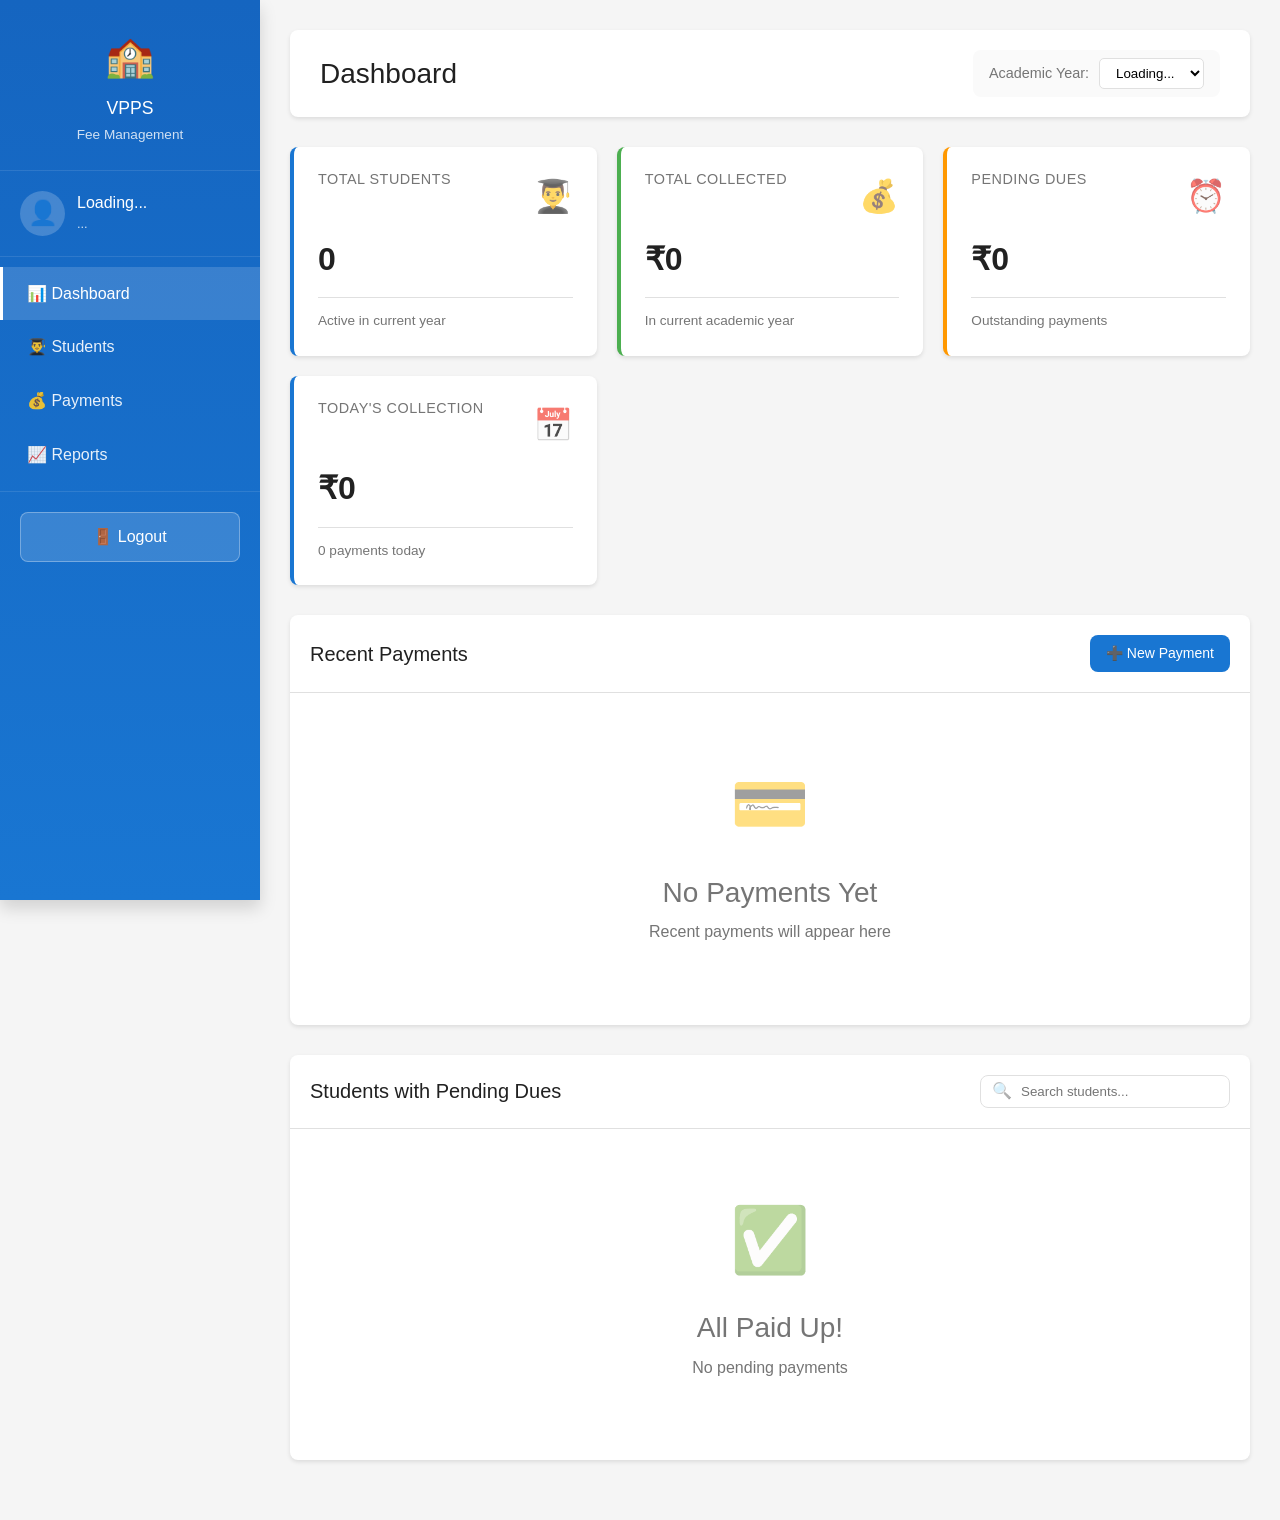
<file: dashboard.html>
<!DOCTYPE html>
<html lang="en">
<head>
  <meta charset="UTF-8">
  <meta name="viewport" content="width=device-width, initial-scale=1.0">
  <title>Dashboard - VPPS Fee Management</title>
  <link rel="stylesheet" href="css/main.css">
  <link rel="stylesheet" href="css/dashboard.css">
</head>
<body>
  <div class="dashboard-wrapper">
    <!-- Sidebar -->
    <aside class="sidebar" id="sidebar">
      <div class="sidebar-header">
        <div class="logo">🏫</div>
        <h2>VPPS</h2>
        <p>Fee Management</p>
      </div>

      <div class="user-info">
        <div class="user-avatar" id="userAvatar">👤</div>
        <div class="user-details">
          <h4 id="userName">Loading...</h4>
          <p id="userRole">...</p>
        </div>
      </div>

      <nav class="nav-menu" id="navMenu">
        <a href="#" class="nav-item active" data-view="dashboard">
          <span>📊</span> Dashboard
        </a>
        <a href="#" class="nav-item" data-view="students">
          <span>👨‍🎓</span> Students
        </a>
        <a href="#" class="nav-item" data-view="payments">
          <span>💰</span> Payments
        </a>
        <a href="#" class="nav-item" data-view="reports">
          <span>📈</span> Reports
        </a>
        <a href="#" class="nav-item principal-only hidden" data-view="bulk-upload">
          <span>📁</span> Bulk Upload
        </a>
        <a href="#" class="nav-item principal-only hidden" data-view="promo-codes">
          <span>🎟️</span> Promo Codes
        </a>
        <a href="#" class="nav-item principal-only hidden" data-view="fee-structure">
          <span>⚙️</span> Fee Structure
        </a>
        <a href="#" class="nav-item principal-only hidden" data-view="academic-years">
          <span>📅</span> Academic Years
        </a>
        <a href="#" class="nav-item principal-only hidden" data-view="audit-logs">
          <span>📋</span> Audit Logs
        </a>
      </nav>

      <div class="sidebar-footer">
        <button class="btn btn-logout" id="logoutBtn">
          🚪 Logout
        </button>
      </div>
    </aside>

    <!-- Main Content -->
    <main class="main-content">
      <!-- Top Bar -->
      <div class="topbar">
        <h1 class="page-title" id="pageTitle">Dashboard</h1>
        <div class="topbar-actions">
          <div class="year-selector">
            <label for="academicYear">Academic Year:</label>
            <select id="academicYear">
              <option value="">Loading...</option>
            </select>
          </div>
        </div>
      </div>

      <!-- Alert Container -->
      <div id="alertContainer"></div>

      <!-- Dashboard View -->
      <div id="dashboardView" class="view-content">
        <div class="stats-grid">
          <div class="stat-card">
            <div class="stat-header">
              <h3 class="stat-title">Total Students</h3>
              <span class="stat-icon">👨‍🎓</span>
            </div>
            <p class="stat-value" id="totalStudents">0</p>
            <div class="stat-footer">
              <p class="stat-label">Active in current year</p>
            </div>
          </div>

          <div class="stat-card success">
            <div class="stat-header">
              <h3 class="stat-title">Total Collected</h3>
              <span class="stat-icon">💰</span>
            </div>
            <p class="stat-value" id="totalCollected">₹0</p>
            <div class="stat-footer">
              <p class="stat-label">In current academic year</p>
            </div>
          </div>

          <div class="stat-card warning">
            <div class="stat-header">
              <h3 class="stat-title">Pending Dues</h3>
              <span class="stat-icon">⏰</span>
            </div>
            <p class="stat-value" id="totalPending">₹0</p>
            <div class="stat-footer">
              <p class="stat-label">Outstanding payments</p>
            </div>
          </div>

          <div class="stat-card">
            <div class="stat-header">
              <h3 class="stat-title">Today's Collection</h3>
              <span class="stat-icon">📅</span>
            </div>
            <p class="stat-value" id="todayCollection">₹0</p>
            <div class="stat-footer">
              <p class="stat-label" id="todayPaymentsCount">0 payments today</p>
            </div>
          </div>
        </div>

        <!-- Recent Payments -->
        <div class="table-container">
          <div class="table-header">
            <h3 class="table-title">Recent Payments</h3>
            <div class="table-actions">
              <button class="btn btn-primary btn-sm" id="addPaymentBtn">
                ➕ New Payment
              </button>
            </div>
          </div>
          <div id="recentPaymentsTable">
            <div class="empty-state">
              <div class="empty-state-icon">💳</div>
              <h3>No Payments Yet</h3>
              <p>Recent payments will appear here</p>
            </div>
          </div>
        </div>

        <!-- Pending Payments -->
        <div class="table-container">
          <div class="table-header">
            <h3 class="table-title">Students with Pending Dues</h3>
            <div class="table-actions">
              <div class="search-box">
                <input type="text" id="searchPending" placeholder="Search students...">
              </div>
            </div>
          </div>
          <div id="pendingPaymentsTable">
            <div class="empty-state">
              <div class="empty-state-icon">✅</div>
              <h3>All Paid Up!</h3>
              <p>No pending payments</p>
            </div>
          </div>
        </div>
      </div>

      <!-- Students View -->
      <div id="studentsView" class="view-content hidden">
        <div class="table-container">
          <div class="table-header">
            <h3 class="table-title">Student Management</h3>
            <div class="table-actions">
              <div class="search-box">
                <input type="text" id="searchStudents" placeholder="Search students...">
              </div>
              <button class="btn btn-primary btn-sm" id="addStudentBtn">
                ➕ Add Student
              </button>
            </div>
          </div>
          <div id="studentsTable">
            <div class="empty-state">
              <div class="empty-state-icon">👨‍🎓</div>
              <h3>No Students Yet</h3>
              <p>Add students to get started</p>
              <button class="btn btn-primary mt-2" id="addStudentBtnEmpty">
                Add First Student
              </button>
            </div>
          </div>
        </div>
      </div>

      <!-- Payments View -->
      <div id="paymentsView" class="view-content hidden">
        <div class="table-container">
          <div class="table-header">
            <h3 class="table-title">Payment History</h3>
            <div class="table-actions">
              <div class="search-box">
                <input type="text" id="searchPayments" placeholder="Search payments...">
              </div>
              <select id="filterPaymentMode" class="form-control" style="width: auto;">
                <option value="">All Modes</option>
                <option value="cash">Cash</option>
                <option value="online">Online</option>
                <option value="cheque">Cheque</option>
              </select>
            </div>
          </div>
          <div id="paymentsTable">
            <div class="empty-state">
              <div class="empty-state-icon">💳</div>
              <h3>No Payments Yet</h3>
              <p>Payment history will appear here</p>
            </div>
          </div>
        </div>
      </div>

      <!-- Reports View -->
      <div id="reportsView" class="view-content hidden">
        <h3>Reports & Analytics</h3>
        <p class="text-secondary">Reports module will be available here</p>
      </div>

      <!-- Other views placeholders -->
      <div id="bulkUploadView" class="view-content hidden">
        <h3>Bulk Upload Students</h3>
        <p class="text-secondary">Bulk upload module will be available here</p>
      </div>

      <div id="promoCodesView" class="view-content hidden">
        <h3>Promo Codes</h3>
        <p class="text-secondary">Promo codes management will be available here</p>
      </div>

      <div id="feeStructureView" class="view-content hidden">
        <h3>Fee Structure</h3>
        <p class="text-secondary">Fee structure configuration will be available here</p>
      </div>

      <div id="academicYearsView" class="view-content hidden">
        <h3>Academic Years</h3>
        <p class="text-secondary">Academic years management will be available here</p>
      </div>

      <div id="auditLogsView" class="view-content hidden">
        <h3>Audit Logs</h3>
        <p class="text-secondary">Audit logs will be available here</p>
      </div>
    </main>
  </div>

  <!-- Mobile Menu Toggle -->
  <button class="mobile-menu-toggle" id="mobileMenuToggle">
    ☰
  </button>

  <!-- Loading Overlay -->
  <div id="loadingOverlay" class="loading-overlay hidden">
    <div class="loading-content">
      <div class="spinner-lg"></div>
      <p>Loading...</p>
    </div>
  </div>

  <script type="module" src="js/dashboard.js"></script>
</body>
</html>
</file>
<file: css/main.css>
/* Main CSS - Veer Patta Public School Fee Management System */

/* ===== CSS Variables ===== */
:root {
  --primary-color: #1976d2;
  --primary-dark: #1565c0;
  --primary-light: #42a5f5;
  --secondary-color: #424242;
  --accent-color: #ff9800;
  --success-color: #4caf50;
  --warning-color: #ff9800;
  --error-color: #f44336;
  --info-color: #2196f3;

  --text-primary: #212121;
  --text-secondary: #757575;
  --text-disabled: #bdbdbd;

  --bg-primary: #ffffff;
  --bg-secondary: #f5f5f5;
  --bg-tertiary: #fafafa;

  --border-color: #e0e0e0;
  --shadow-sm: 0 2px 4px rgba(0,0,0,0.1);
  --shadow-md: 0 4px 8px rgba(0,0,0,0.12);
  --shadow-lg: 0 8px 16px rgba(0,0,0,0.15);

  --border-radius: 8px;
  --transition: all 0.3s ease;
}

/* ===== Reset & Base Styles ===== */
* {
  margin: 0;
  padding: 0;
  box-sizing: border-box;
}

body {
  font-family: 'Segoe UI', Tahoma, Geneva, Verdana, sans-serif;
  font-size: 16px;
  line-height: 1.6;
  color: var(--text-primary);
  background-color: var(--bg-secondary);
  -webkit-font-smoothing: antialiased;
  -moz-osx-font-smoothing: grayscale;
}

/* ===== Typography ===== */
h1, h2, h3, h4, h5, h6 {
  font-weight: 500;
  line-height: 1.2;
  margin-bottom: 1rem;
  color: var(--text-primary);
}

h1 { font-size: 2.5rem; }
h2 { font-size: 2rem; }
h3 { font-size: 1.75rem; }
h4 { font-size: 1.5rem; }
h5 { font-size: 1.25rem; }
h6 { font-size: 1rem; }

p {
  margin-bottom: 1rem;
}

a {
  color: var(--primary-color);
  text-decoration: none;
  transition: var(--transition);
}

a:hover {
  color: var(--primary-dark);
  text-decoration: underline;
}

/* ===== Layout Containers ===== */
.container {
  width: 100%;
  max-width: 1200px;
  margin: 0 auto;
  padding: 0 20px;
}

.container-fluid {
  width: 100%;
  padding: 0 20px;
}

/* ===== Login Page Styles ===== */
.login-container {
  display: flex;
  justify-content: center;
  align-items: center;
  min-height: 100vh;
  background: linear-gradient(135deg, var(--primary-color) 0%, var(--primary-dark) 100%);
  padding: 20px;
}

.login-card {
  background: var(--bg-primary);
  border-radius: var(--border-radius);
  box-shadow: var(--shadow-lg);
  padding: 40px;
  width: 100%;
  max-width: 450px;
  animation: slideUp 0.5s ease;
}

@keyframes slideUp {
  from {
    opacity: 0;
    transform: translateY(30px);
  }
  to {
    opacity: 1;
    transform: translateY(0);
  }
}

.login-header {
  text-align: center;
  margin-bottom: 30px;
}

.login-header .logo {
  width: 80px;
  height: 80px;
  margin: 0 auto 20px;
  background: var(--primary-color);
  border-radius: 50%;
  display: flex;
  align-items: center;
  justify-content: center;
  font-size: 2.5rem;
  color: white;
}

.login-header h1 {
  font-size: 1.75rem;
  color: var(--text-primary);
  margin-bottom: 0.5rem;
}

.login-header p {
  color: var(--text-secondary);
  font-size: 0.95rem;
  margin-bottom: 0;
}

/* ===== Forms ===== */
.form-group {
  margin-bottom: 20px;
}

.form-label {
  display: block;
  font-weight: 500;
  margin-bottom: 8px;
  color: var(--text-primary);
  font-size: 0.95rem;
}

.form-control {
  width: 100%;
  padding: 12px 16px;
  font-size: 1rem;
  border: 2px solid var(--border-color);
  border-radius: var(--border-radius);
  background-color: var(--bg-primary);
  color: var(--text-primary);
  transition: var(--transition);
  font-family: inherit;
}

.form-control:focus {
  outline: none;
  border-color: var(--primary-color);
  box-shadow: 0 0 0 3px rgba(25, 118, 210, 0.1);
}

.form-control:disabled {
  background-color: var(--bg-secondary);
  color: var(--text-disabled);
  cursor: not-allowed;
}

.form-control.error {
  border-color: var(--error-color);
}

.form-select {
  appearance: none;
  background-image: url("data:image/svg+xml,%3Csvg xmlns='http://www.w3.org/2000/svg' width='12' height='12' viewBox='0 0 12 12'%3E%3Cpath fill='%23333' d='M6 9L1 4h10z'/%3E%3C/svg%3E");
  background-repeat: no-repeat;
  background-position: right 12px center;
  padding-right: 40px;
}

.form-text {
  display: block;
  margin-top: 6px;
  font-size: 0.875rem;
  color: var(--text-secondary);
}

.form-error {
  display: block;
  margin-top: 6px;
  font-size: 0.875rem;
  color: var(--error-color);
}

/* ===== Buttons ===== */
.btn {
  display: inline-block;
  padding: 12px 24px;
  font-size: 1rem;
  font-weight: 500;
  text-align: center;
  text-decoration: none;
  border: none;
  border-radius: var(--border-radius);
  cursor: pointer;
  transition: var(--transition);
  font-family: inherit;
  line-height: 1.5;
}

.btn:disabled {
  opacity: 0.6;
  cursor: not-allowed;
}

.btn-primary {
  background-color: var(--primary-color);
  color: white;
}

.btn-primary:hover:not(:disabled) {
  background-color: var(--primary-dark);
  text-decoration: none;
}

.btn-secondary {
  background-color: var(--secondary-color);
  color: white;
}

.btn-secondary:hover:not(:disabled) {
  background-color: #333;
  text-decoration: none;
}

.btn-success {
  background-color: var(--success-color);
  color: white;
}

.btn-success:hover:not(:disabled) {
  background-color: #45a049;
  text-decoration: none;
}

.btn-warning {
  background-color: var(--warning-color);
  color: white;
}

.btn-warning:hover:not(:disabled) {
  background-color: #f57c00;
  text-decoration: none;
}

.btn-error {
  background-color: var(--error-color);
  color: white;
}

.btn-error:hover:not(:disabled) {
  background-color: #d32f2f;
  text-decoration: none;
}

.btn-outline {
  background-color: transparent;
  border: 2px solid var(--primary-color);
  color: var(--primary-color);
}

.btn-outline:hover:not(:disabled) {
  background-color: var(--primary-color);
  color: white;
  text-decoration: none;
}

.btn-block {
  display: block;
  width: 100%;
}

.btn-sm {
  padding: 8px 16px;
  font-size: 0.875rem;
}

.btn-lg {
  padding: 16px 32px;
  font-size: 1.125rem;
}

/* ===== Cards ===== */
.card {
  background: var(--bg-primary);
  border-radius: var(--border-radius);
  box-shadow: var(--shadow-md);
  margin-bottom: 20px;
  overflow: hidden;
}

.card-header {
  padding: 20px;
  border-bottom: 1px solid var(--border-color);
  background-color: var(--bg-tertiary);
}

.card-title {
  font-size: 1.25rem;
  font-weight: 500;
  margin: 0;
  color: var(--text-primary);
}

.card-body {
  padding: 20px;
}

.card-footer {
  padding: 20px;
  border-top: 1px solid var(--border-color);
  background-color: var(--bg-tertiary);
}

/* ===== Alerts ===== */
.alert {
  padding: 16px 20px;
  border-radius: var(--border-radius);
  margin-bottom: 20px;
  border-left: 4px solid;
  animation: slideDown 0.3s ease;
}

@keyframes slideDown {
  from {
    opacity: 0;
    transform: translateY(-10px);
  }
  to {
    opacity: 1;
    transform: translateY(0);
  }
}

.alert-success {
  background-color: #e8f5e9;
  border-color: var(--success-color);
  color: #2e7d32;
}

.alert-error {
  background-color: #ffebee;
  border-color: var(--error-color);
  color: #c62828;
}

.alert-warning {
  background-color: #fff3e0;
  border-color: var(--warning-color);
  color: #e65100;
}

.alert-info {
  background-color: #e3f2fd;
  border-color: var(--info-color);
  color: #1565c0;
}

.alert-dismissible {
  position: relative;
  padding-right: 50px;
}

.alert-close {
  position: absolute;
  top: 50%;
  right: 20px;
  transform: translateY(-50%);
  background: none;
  border: none;
  font-size: 1.5rem;
  cursor: pointer;
  color: inherit;
  opacity: 0.7;
  transition: var(--transition);
}

.alert-close:hover {
  opacity: 1;
}

/* ===== Loading Spinner ===== */
.spinner {
  display: inline-block;
  width: 20px;
  height: 20px;
  border: 3px solid rgba(255, 255, 255, 0.3);
  border-radius: 50%;
  border-top-color: white;
  animation: spin 1s linear infinite;
}

@keyframes spin {
  to { transform: rotate(360deg); }
}

.spinner-lg {
  width: 40px;
  height: 40px;
  border-width: 4px;
}

.loading-overlay {
  position: fixed;
  top: 0;
  left: 0;
  right: 0;
  bottom: 0;
  background: rgba(0, 0, 0, 0.7);
  display: flex;
  align-items: center;
  justify-content: center;
  z-index: 9999;
}

.loading-content {
  text-align: center;
  color: white;
}

.loading-content .spinner-lg {
  border-color: rgba(255, 255, 255, 0.3);
  border-top-color: white;
  margin-bottom: 20px;
}

/* ===== Utility Classes ===== */
.text-center { text-align: center; }
.text-left { text-align: left; }
.text-right { text-align: right; }

.text-primary { color: var(--primary-color); }
.text-secondary { color: var(--text-secondary); }
.text-success { color: var(--success-color); }
.text-warning { color: var(--warning-color); }
.text-error { color: var(--error-color); }

.mt-1 { margin-top: 0.5rem; }
.mt-2 { margin-top: 1rem; }
.mt-3 { margin-top: 1.5rem; }
.mt-4 { margin-top: 2rem; }

.mb-1 { margin-bottom: 0.5rem; }
.mb-2 { margin-bottom: 1rem; }
.mb-3 { margin-bottom: 1.5rem; }
.mb-4 { margin-bottom: 2rem; }

.hidden { display: none !important; }
.visible { display: block !important; }

/* ===== Responsive Design ===== */
@media (max-width: 768px) {
  .login-card {
    padding: 30px 20px;
  }

  h1 { font-size: 2rem; }
  h2 { font-size: 1.75rem; }
  h3 { font-size: 1.5rem; }

  .container {
    padding: 0 15px;
  }
}

@media (max-width: 480px) {
  .login-card {
    padding: 25px 15px;
  }

  .login-header h1 {
    font-size: 1.5rem;
  }

  .btn {
    padding: 10px 20px;
  }
}
</file>
<file: css/dashboard.css>
/* Dashboard Styles */

/* ===== Dashboard Layout ===== */
.dashboard-wrapper {
  display: flex;
  min-height: 100vh;
  background-color: var(--bg-secondary);
}

/* ===== Sidebar ===== */
.sidebar {
  width: 260px;
  background: linear-gradient(180deg, var(--primary-dark) 0%, var(--primary-color) 100%);
  color: white;
  position: fixed;
  height: 100vh;
  overflow-y: auto;
  z-index: 1000;
  box-shadow: var(--shadow-lg);
  transition: var(--transition);
}

.sidebar-header {
  padding: 24px 20px;
  border-bottom: 1px solid rgba(255, 255, 255, 0.1);
  text-align: center;
}

.sidebar-header .logo {
  font-size: 2.5rem;
  margin-bottom: 10px;
}

.sidebar-header h2 {
  font-size: 1.1rem;
  margin: 0;
  color: white;
  font-weight: 500;
}

.sidebar-header p {
  font-size: 0.85rem;
  margin: 5px 0 0 0;
  opacity: 0.8;
}

/* User Info */
.user-info {
  padding: 20px;
  border-bottom: 1px solid rgba(255, 255, 255, 0.1);
  display: flex;
  align-items: center;
  gap: 12px;
}

.user-avatar {
  width: 45px;
  height: 45px;
  border-radius: 50%;
  background: rgba(255, 255, 255, 0.2);
  display: flex;
  align-items: center;
  justify-content: center;
  font-size: 1.5rem;
  flex-shrink: 0;
}

.user-details h4 {
  margin: 0;
  font-size: 1rem;
  font-weight: 500;
  color: white;
}

.user-details p {
  margin: 2px 0 0 0;
  font-size: 0.8rem;
  opacity: 0.8;
  text-transform: capitalize;
}

/* Navigation Menu */
.nav-menu {
  padding: 10px 0;
}

.nav-item {
  display: block;
  padding: 14px 24px;
  color: rgba(255, 255, 255, 0.9);
  text-decoration: none;
  transition: var(--transition);
  border-left: 3px solid transparent;
  cursor: pointer;
}

.nav-item:hover {
  background: rgba(255, 255, 255, 0.1);
  color: white;
  text-decoration: none;
  border-left-color: white;
}

.nav-item.active {
  background: rgba(255, 255, 255, 0.15);
  color: white;
  border-left-color: white;
  font-weight: 500;
}

.nav-item i {
  margin-right: 12px;
  font-size: 1.1rem;
  width: 20px;
  display: inline-block;
}

/* Logout Button */
.sidebar-footer {
  padding: 20px;
  border-top: 1px solid rgba(255, 255, 255, 0.1);
  margin-top: auto;
}

.btn-logout {
  width: 100%;
  background: rgba(255, 255, 255, 0.15);
  color: white;
  border: 1px solid rgba(255, 255, 255, 0.3);
}

.btn-logout:hover {
  background: rgba(255, 255, 255, 0.25);
  border-color: rgba(255, 255, 255, 0.5);
}

/* ===== Main Content ===== */
.main-content {
  flex: 1;
  margin-left: 260px;
  padding: 30px;
  transition: var(--transition);
}

/* Top Bar */
.topbar {
  background: var(--bg-primary);
  padding: 20px 30px;
  border-radius: var(--border-radius);
  box-shadow: var(--shadow-sm);
  margin-bottom: 30px;
  display: flex;
  justify-content: space-between;
  align-items: center;
  flex-wrap: wrap;
  gap: 15px;
}

.page-title {
  font-size: 1.75rem;
  margin: 0;
  color: var(--text-primary);
}

.topbar-actions {
  display: flex;
  align-items: center;
  gap: 15px;
  flex-wrap: wrap;
}

/* Academic Year Selector */
.year-selector {
  display: flex;
  align-items: center;
  gap: 10px;
  padding: 8px 16px;
  background: var(--bg-tertiary);
  border-radius: var(--border-radius);
}

.year-selector label {
  font-size: 0.9rem;
  color: var(--text-secondary);
  margin: 0;
}

.year-selector select {
  padding: 6px 12px;
  border: 1px solid var(--border-color);
  border-radius: 5px;
  background: white;
  cursor: pointer;
}

/* Stats Cards */
.stats-grid {
  display: grid;
  grid-template-columns: repeat(auto-fit, minmax(250px, 1fr));
  gap: 20px;
  margin-bottom: 30px;
}

.stat-card {
  background: var(--bg-primary);
  padding: 24px;
  border-radius: var(--border-radius);
  box-shadow: var(--shadow-sm);
  border-left: 4px solid var(--primary-color);
  transition: var(--transition);
}

.stat-card:hover {
  box-shadow: var(--shadow-md);
  transform: translateY(-2px);
}

.stat-card.success {
  border-left-color: var(--success-color);
}

.stat-card.warning {
  border-left-color: var(--warning-color);
}

.stat-card.error {
  border-left-color: var(--error-color);
}

.stat-header {
  display: flex;
  justify-content: space-between;
  align-items: flex-start;
  margin-bottom: 12px;
}

.stat-title {
  font-size: 0.9rem;
  color: var(--text-secondary);
  text-transform: uppercase;
  letter-spacing: 0.5px;
  margin: 0;
}

.stat-icon {
  font-size: 2rem;
  opacity: 0.7;
}

.stat-value {
  font-size: 2rem;
  font-weight: 600;
  color: var(--text-primary);
  margin: 0;
}

.stat-footer {
  margin-top: 12px;
  padding-top: 12px;
  border-top: 1px solid var(--border-color);
}

.stat-label {
  font-size: 0.85rem;
  color: var(--text-secondary);
  margin: 0;
}

/* ===== Tables ===== */
.table-container {
  background: var(--bg-primary);
  border-radius: var(--border-radius);
  box-shadow: var(--shadow-sm);
  overflow: hidden;
  margin-bottom: 30px;
}

.table-header {
  padding: 20px;
  border-bottom: 1px solid var(--border-color);
  display: flex;
  justify-content: space-between;
  align-items: center;
  flex-wrap: wrap;
  gap: 15px;
}

.table-title {
  font-size: 1.25rem;
  margin: 0;
  color: var(--text-primary);
}

.table-actions {
  display: flex;
  gap: 10px;
  flex-wrap: wrap;
}

.search-box {
  position: relative;
}

.search-box input {
  padding: 8px 16px 8px 40px;
  border: 1px solid var(--border-color);
  border-radius: var(--border-radius);
  width: 250px;
}

.search-box::before {
  content: '🔍';
  position: absolute;
  left: 12px;
  top: 50%;
  transform: translateY(-50%);
  opacity: 0.5;
}

table {
  width: 100%;
  border-collapse: collapse;
}

thead {
  background: var(--bg-tertiary);
}

th {
  padding: 15px 20px;
  text-align: left;
  font-weight: 600;
  color: var(--text-primary);
  font-size: 0.9rem;
  text-transform: uppercase;
  letter-spacing: 0.5px;
}

td {
  padding: 15px 20px;
  border-top: 1px solid var(--border-color);
  color: var(--text-primary);
}

tbody tr {
  transition: var(--transition);
}

tbody tr:hover {
  background: var(--bg-tertiary);
}

/* Table Badges */
.badge {
  display: inline-block;
  padding: 4px 12px;
  border-radius: 12px;
  font-size: 0.8rem;
  font-weight: 500;
  text-transform: uppercase;
  letter-spacing: 0.5px;
}

.badge-success {
  background: #e8f5e9;
  color: #2e7d32;
}

.badge-warning {
  background: #fff3e0;
  color: #e65100;
}

.badge-error {
  background: #ffebee;
  color: #c62828;
}

.badge-info {
  background: #e3f2fd;
  color: #1565c0;
}

/* Action Buttons in Tables */
.action-buttons {
  display: flex;
  gap: 8px;
  flex-wrap: wrap;
}

.btn-icon {
  padding: 6px 12px;
  font-size: 0.85rem;
  display: inline-flex;
  align-items: center;
  gap: 6px;
}

/* ===== Modal ===== */
.modal-overlay {
  position: fixed;
  top: 0;
  left: 0;
  right: 0;
  bottom: 0;
  background: rgba(0, 0, 0, 0.6);
  display: flex;
  align-items: center;
  justify-content: center;
  z-index: 2000;
  padding: 20px;
  animation: fadeIn 0.3s ease;
}

@keyframes fadeIn {
  from { opacity: 0; }
  to { opacity: 1; }
}

.modal {
  background: var(--bg-primary);
  border-radius: var(--border-radius);
  max-width: 600px;
  width: 100%;
  max-height: 90vh;
  overflow-y: auto;
  box-shadow: var(--shadow-lg);
  animation: slideUp 0.3s ease;
}

.modal-header {
  padding: 24px;
  border-bottom: 1px solid var(--border-color);
  display: flex;
  justify-content: space-between;
  align-items: center;
}

.modal-title {
  font-size: 1.5rem;
  margin: 0;
  color: var(--text-primary);
}

.modal-close {
  background: none;
  border: none;
  font-size: 1.75rem;
  cursor: pointer;
  color: var(--text-secondary);
  transition: var(--transition);
  padding: 0;
  width: 32px;
  height: 32px;
  display: flex;
  align-items: center;
  justify-content: center;
  border-radius: 50%;
}

.modal-close:hover {
  background: var(--bg-secondary);
  color: var(--text-primary);
}

.modal-body {
  padding: 24px;
}

.modal-footer {
  padding: 20px 24px;
  border-top: 1px solid var(--border-color);
  display: flex;
  justify-content: flex-end;
  gap: 12px;
}

/* Form Grid */
.form-grid {
  display: grid;
  grid-template-columns: repeat(auto-fit, minmax(200px, 1fr));
  gap: 20px;
}

.form-grid-full {
  grid-column: 1 / -1;
}

/* ===== Empty State ===== */
.empty-state {
  text-align: center;
  padding: 60px 20px;
  color: var(--text-secondary);
}

.empty-state-icon {
  font-size: 4rem;
  margin-bottom: 20px;
  opacity: 0.5;
}

.empty-state h3 {
  color: var(--text-secondary);
  margin-bottom: 10px;
}

.empty-state p {
  margin-bottom: 20px;
}

/* ===== Mobile Sidebar Toggle ===== */
.mobile-menu-toggle {
  display: none;
  position: fixed;
  bottom: 20px;
  right: 20px;
  width: 56px;
  height: 56px;
  border-radius: 50%;
  background: var(--primary-color);
  color: white;
  border: none;
  font-size: 1.5rem;
  box-shadow: var(--shadow-lg);
  cursor: pointer;
  z-index: 999;
}

/* ===== Responsive Design ===== */
@media (max-width: 1024px) {
  .stats-grid {
    grid-template-columns: repeat(2, 1fr);
  }
}

@media (max-width: 768px) {
  .sidebar {
    transform: translateX(-100%);
  }

  .sidebar.active {
    transform: translateX(0);
  }

  .main-content {
    margin-left: 0;
    padding: 20px 15px;
  }

  .mobile-menu-toggle {
    display: flex;
    align-items: center;
    justify-content: center;
  }

  .stats-grid {
    grid-template-columns: 1fr;
  }

  .topbar {
    padding: 15px 20px;
  }

  .page-title {
    font-size: 1.5rem;
  }

  .search-box input {
    width: 100%;
  }

  .table-container {
    overflow-x: auto;
  }

  table {
    min-width: 600px;
  }

  .modal {
    max-width: 100%;
    margin: 0;
    border-radius: 0;
  }
}

@media (max-width: 480px) {
  .stat-value {
    font-size: 1.75rem;
  }

  .form-grid {
    grid-template-columns: 1fr;
  }

  th, td {
    padding: 12px 15px;
    font-size: 0.9rem;
  }
}
</file>
